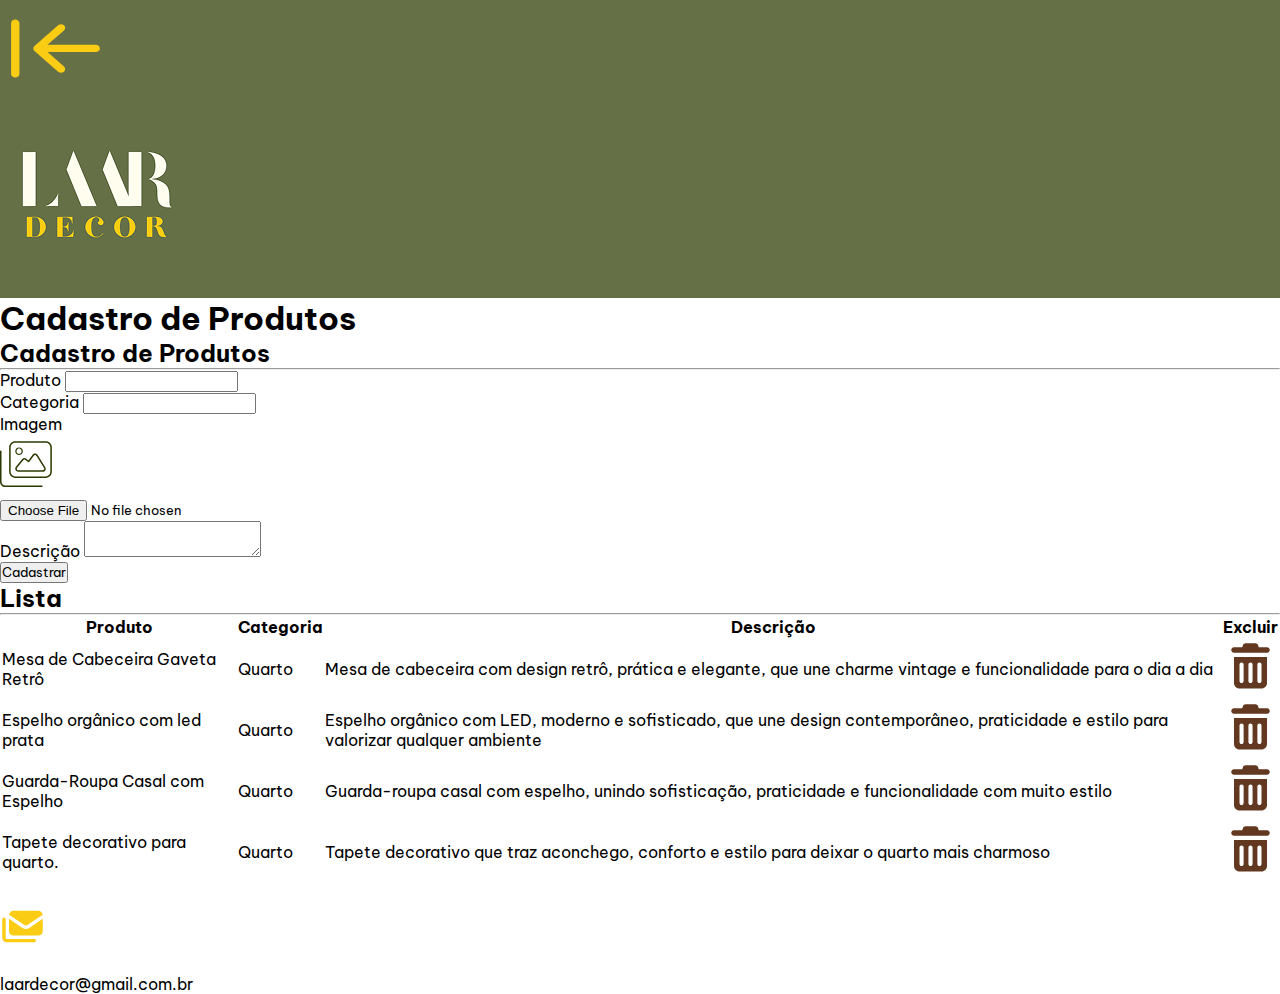
<file: index.html>
<!DOCTYPE html>
<html lang="pt-br">

<head>
    <meta charset="UTF-8">
    <meta name="viewport" content="width=device-width, initial-scale=1.0">
    <link rel="stylesheet" href="style.css">

    <link rel="icon" href="./assets/cadastro.svg" type="image/svg+xml">

    <link rel="preconnect" href="https://fonts.googleapis.com">
    <link rel="preconnect" href="https://fonts.gstatic.com" crossorigin>
    <link
        href="https://fonts.googleapis.com/css2?family=Abel&family=Be+Vietnam+Pro:ital,wght@0,100;0,200;0,300;0,400;0,500;0,600;0,700;0,800;0,900;1,100;1,200;1,300;1,400;1,500;1,600;1,700;1,800;1,900&family=Limelight&display=swap"
        rel="stylesheet">

    <title>LD-Cadastro</title>

</head>

<body>
    <header>
        <div class="container-cabecalho">
            <div class="conteudo">
                <svg class="icone-voltar" svg width="111" height="97" viewBox="0 0 111 97" fill="none"
                    xmlns="http://www.w3.org/2000/svg">
                    <path
                        d="M11.1 23.0375C11.1 21.0217 12.9558 19.4 15.2625 19.4C17.5692 19.4 19.425 21.0217 19.425 23.0375V73.9625C19.425 75.9783 17.5692 77.6 15.2625 77.6C12.9558 77.6 11.1 75.9783 11.1 73.9625V23.0375ZM34.514 51.0766C32.8837 49.6519 32.8837 47.3481 34.514 45.9386L58.1015 25.3109C59.7319 23.8863 62.3681 23.8863 63.9811 25.3109C65.594 26.7356 65.6114 29.0394 63.9811 30.4489L47.5045 44.8473H95.7375C98.0442 44.8473 99.9 46.4691 99.9 48.4848C99.9 50.5006 98.0442 52.1223 95.7375 52.1223H47.5045L63.9811 66.5208C65.6114 67.9455 65.6114 70.2492 63.9811 71.6588C62.3508 73.0683 59.7145 73.0834 58.1015 71.6588L34.514 51.0766Z"
                        fill="#FACC14" />
                </svg>
                <div>
                    <img class="logo" src="./assets/img/laar logo.png" alt="">
                </div>
            </div>


        </div>
    </header>

    <main>
        <h1 class="acessivel">Cadastro de Produtos</h1>
        <section class="container-cadastro">
            <h2>Cadastro de Produtos</h2>
            <hr>

            <div class="box-cadastro">
                <div class="cadastro-coluna1">
                    <div class="Produto">
                        <label for="produto">Produto</label>
                        <input type="text" name="" id="Produto">
                    </div>

                    <div class="categoria-img">
                        <div class="categoria">
                            <label for="cat">Categoria</label>
                            <input type="text" name="" id="cat">
                        </div>
                        <div class="img">
                            <label for="img">
                                <span>Imagem</span>
                                <div>
                                    <svg width="61" height="61" viewBox="0 0 61 61" fill="none"
                                        xmlns="http://www.w3.org/2000/svg">
                                        <path
                                            d="M15.25 8.84495C12.7242 8.84495 10.675 10.8942 10.675 13.4199V37.8199C10.675 40.3457 12.7242 42.3949 15.25 42.3949H45.75C48.2758 42.3949 50.325 40.3457 50.325 37.8199V13.4199C50.325 10.8942 48.2758 8.84495 45.75 8.84495H15.25ZM9.15 13.4199C9.15 10.0554 11.8855 7.31995 15.25 7.31995H45.75C49.1145 7.31995 51.85 10.0554 51.85 13.4199V37.8199C51.85 41.1845 49.1145 43.9199 45.75 43.9199H15.25C11.8855 43.9199 9.15 41.1845 9.15 37.8199V13.4199ZM1.525 17.2324V47.7324C1.525 49.8389 3.23109 51.5449 5.3375 51.5449H41.9375C42.3569 51.5449 42.7 51.8881 42.7 52.3074C42.7 52.7268 42.3569 53.0699 41.9375 53.0699H5.3375C2.39234 53.0699 0 50.6776 0 47.7324V17.2324C0 16.8131 0.343125 16.4699 0.7625 16.4699C1.18187 16.4699 1.525 16.8131 1.525 17.2324ZM35.1417 21.0449C34.6366 21.0259 34.16 21.2546 33.855 21.6549L29.1656 27.9074C29.0417 28.0695 28.8606 28.1743 28.6605 28.2029C28.4603 28.2315 28.2506 28.1743 28.0886 28.0504L25.3341 25.9249C24.6764 25.4198 23.7328 25.5342 23.2181 26.1823L17.1181 33.8073C16.7559 34.2648 16.6797 34.8939 16.937 35.4181C17.1944 35.9423 17.7281 36.2854 18.3095 36.2854H42.7095C43.2623 36.2854 43.777 35.9804 44.0439 35.5039C44.3108 35.0273 44.3013 34.4268 44.0058 33.9598L36.3808 21.7598C36.1139 21.3309 35.6564 21.064 35.1512 21.0449H35.1417ZM32.635 20.7399C33.2355 19.9393 34.1981 19.4818 35.2084 19.5199C36.2188 19.5581 37.1338 20.1014 37.6675 20.9496L45.2925 33.1496C45.8834 34.0932 45.912 35.2751 45.3783 36.2473C44.8445 37.2195 43.8056 37.8199 42.7 37.8199H18.3C17.1277 37.8199 16.0602 37.1528 15.555 36.0948C15.0498 35.0368 15.1928 33.7882 15.9267 32.8637L22.0267 25.2387C23.0656 23.9424 24.9528 23.7137 26.2681 24.724L28.4031 26.3824L32.635 20.7399ZM21.6073 17.2324C21.6645 16.2889 21.1975 15.3929 20.3873 14.8973C19.5772 14.4112 18.5573 14.4112 17.7472 14.8973C16.937 15.3929 16.47 16.2889 16.5272 17.2324C16.47 18.176 16.937 19.072 17.7472 19.5676C18.5573 20.0537 19.5772 20.0537 20.3873 19.5676C21.1975 19.072 21.6645 18.176 21.6073 17.2324ZM15.25 17.2324C15.25 15.126 16.9561 13.4199 19.0625 13.4199C21.1689 13.4199 22.875 15.126 22.875 17.2324C22.875 19.3389 21.1689 21.0449 19.0625 21.0449C16.9561 21.0449 15.25 19.3389 15.25 17.2324Z"
                                            fill="#2A3A01" />
                                    </svg>

                                </div>
                            </label>
                            <input type="file" name="" id="img">
                        </div>
                    </div>

                </div>
                <div class="cadastro-coluna2">
                    <label for="desc">Descrição</label>
                    <textarea name="" id="desc"></textarea>
                </div>
            </div>

            <input type="button" value="Cadastrar">

            <section class="container-lista">

                <h2>Lista</h2>
                <hr>

                <table>
                    <thead>
                        <tr>
                            <th>Produto</th>
                            <th>Categoria</th>
                            <th>Descrição</th>
                            <th>Excluir</th>
                        </tr>
                    </thead>
                    <tbody>
                        <tr>
                            <td data-cell="Produto: ">Mesa de Cabeceira Gaveta Retrô </td>
                            <td data-cell="Categoria: ">Quarto</td>
                            <td data-cell="Descrição: ">Mesa de cabeceira com design retrô, prática e elegante, que une
                                charme
                                vintage e funcionalidade para o dia a dia
                            </td>

                            <td>
                                <svg viewBox="0 0 127 127" fill="none" xmlns="http://www.w3.org/2000/svg">
                                    <path
                                        d="M46.1762 13.8707C47.0493 11.2712 49.4703 9.5249 52.2087 9.5249H74.8107C77.5492 9.5249 79.9701 11.2712 80.8432 13.8707L82.5498 19.0499H101.6C105.112 19.0499 107.95 21.8876 107.95 25.3999C107.95 28.9122 105.112 31.7499 101.6 31.7499H25.3998C21.8875 31.7499 19.0498 28.9122 19.0498 25.3999C19.0498 21.8876 21.8875 19.0499 25.3998 19.0499H44.4498L46.1762 13.8707ZM25.3998 41.2749H101.6V101.6C101.6 108.605 95.9046 114.3 88.8998 114.3H38.0998C31.095 114.3 25.3998 108.605 25.3998 101.6V41.2749ZM42.8623 53.9749C40.2231 53.9749 38.0998 56.0982 38.0998 58.7374V96.8374C38.0998 99.4766 40.2231 101.6 42.8623 101.6C45.5015 101.6 47.6248 99.4766 47.6248 96.8374V58.7374C47.6248 56.0982 45.5015 53.9749 42.8623 53.9749ZM63.4998 53.9749C60.8606 53.9749 58.7373 56.0982 58.7373 58.7374V96.8374C58.7373 99.4766 60.8606 101.6 63.4998 101.6C66.139 101.6 68.2623 99.4766 68.2623 96.8374V58.7374C68.2623 56.0982 66.139 53.9749 63.4998 53.9749ZM84.1373 53.9749C81.4981 53.9749 79.3748 56.0982 79.3748 58.7374V96.8374C79.3748 99.4766 81.4981 101.6 84.1373 101.6C86.7765 101.6 88.8998 99.4766 88.8998 96.8374V58.7374C88.8998 56.0982 86.7765 53.9749 84.1373 53.9749Z"
                                        fill="#623820" />
                                </svg>
                            </td>
                        </tr>
                    <tbody>
                        <tr>
                            <td data-cell="Produto: ">Espelho orgânico com led prata </td>
                            <td data-cell="Categoria: ">Quarto</td>
                            <td data-cell="Descrição: ">Espelho orgânico com LED, moderno e sofisticado, que une design
                                contemporâneo, praticidade e estilo para valorizar qualquer ambiente</td>
                            <td>
                                <svg viewBox="0 0 127 127" fill="none" xmlns="http://www.w3.org/2000/svg">
                                    <path
                                        d="M46.1762 13.8707C47.0493 11.2712 49.4703 9.5249 52.2087 9.5249H74.8107C77.5492 9.5249 79.9701 11.2712 80.8432 13.8707L82.5498 19.0499H101.6C105.112 19.0499 107.95 21.8876 107.95 25.3999C107.95 28.9122 105.112 31.7499 101.6 31.7499H25.3998C21.8875 31.7499 19.0498 28.9122 19.0498 25.3999C19.0498 21.8876 21.8875 19.0499 25.3998 19.0499H44.4498L46.1762 13.8707ZM25.3998 41.2749H101.6V101.6C101.6 108.605 95.9046 114.3 88.8998 114.3H38.0998C31.095 114.3 25.3998 108.605 25.3998 101.6V41.2749ZM42.8623 53.9749C40.2231 53.9749 38.0998 56.0982 38.0998 58.7374V96.8374C38.0998 99.4766 40.2231 101.6 42.8623 101.6C45.5015 101.6 47.6248 99.4766 47.6248 96.8374V58.7374C47.6248 56.0982 45.5015 53.9749 42.8623 53.9749ZM63.4998 53.9749C60.8606 53.9749 58.7373 56.0982 58.7373 58.7374V96.8374C58.7373 99.4766 60.8606 101.6 63.4998 101.6C66.139 101.6 68.2623 99.4766 68.2623 96.8374V58.7374C68.2623 56.0982 66.139 53.9749 63.4998 53.9749ZM84.1373 53.9749C81.4981 53.9749 79.3748 56.0982 79.3748 58.7374V96.8374C79.3748 99.4766 81.4981 101.6 84.1373 101.6C86.7765 101.6 88.8998 99.4766 88.8998 96.8374V58.7374C88.8998 56.0982 86.7765 53.9749 84.1373 53.9749Z"
                                        fill="#623820" />
                                </svg>
                            </td>
                        </tr>
                    <tbody>
                        <tr>
                            <td data-cell="Produto: "> Guarda-Roupa Casal com Espelho </td>
                            <td data-cell="Categoria: ">Quarto</td>
                            <td data-cell="Descrição: ">Guarda-roupa casal com espelho, unindo sofisticação, praticidade
                                e
                                funcionalidade com muito estilo</td>

                            <td>
                                <svg viewBox="0 0 127 127" fill="none" xmlns="http://www.w3.org/2000/svg">
                                    <path
                                        d="M46.1762 13.8707C47.0493 11.2712 49.4703 9.5249 52.2087 9.5249H74.8107C77.5492 9.5249 79.9701 11.2712 80.8432 13.8707L82.5498 19.0499H101.6C105.112 19.0499 107.95 21.8876 107.95 25.3999C107.95 28.9122 105.112 31.7499 101.6 31.7499H25.3998C21.8875 31.7499 19.0498 28.9122 19.0498 25.3999C19.0498 21.8876 21.8875 19.0499 25.3998 19.0499H44.4498L46.1762 13.8707ZM25.3998 41.2749H101.6V101.6C101.6 108.605 95.9046 114.3 88.8998 114.3H38.0998C31.095 114.3 25.3998 108.605 25.3998 101.6V41.2749ZM42.8623 53.9749C40.2231 53.9749 38.0998 56.0982 38.0998 58.7374V96.8374C38.0998 99.4766 40.2231 101.6 42.8623 101.6C45.5015 101.6 47.6248 99.4766 47.6248 96.8374V58.7374C47.6248 56.0982 45.5015 53.9749 42.8623 53.9749ZM63.4998 53.9749C60.8606 53.9749 58.7373 56.0982 58.7373 58.7374V96.8374C58.7373 99.4766 60.8606 101.6 63.4998 101.6C66.139 101.6 68.2623 99.4766 68.2623 96.8374V58.7374C68.2623 56.0982 66.139 53.9749 63.4998 53.9749ZM84.1373 53.9749C81.4981 53.9749 79.3748 56.0982 79.3748 58.7374V96.8374C79.3748 99.4766 81.4981 101.6 84.1373 101.6C86.7765 101.6 88.8998 99.4766 88.8998 96.8374V58.7374C88.8998 56.0982 86.7765 53.9749 84.1373 53.9749Z"
                                        fill="#623820" />
                                </svg>
                            </td>
                        </tr>
                    <tbody>
                        <tr>
                            <td data-cell="Produto: "> Tapete decorativo para quarto. </td>
                            <td data-cell="Categoria: ">Quarto</td>
                            <td data-cell="Descrição: ">Tapete decorativo que traz aconchego, conforto e estilo para
                                deixar
                                o quarto mais charmoso</td>

                            <td>
                                <svg viewBox="0 0 127 127" fill="none" xmlns="http://www.w3.org/2000/svg">
                                    <path
                                        d="M46.1762 13.8707C47.0493 11.2712 49.4703 9.5249 52.2087 9.5249H74.8107C77.5492 9.5249 79.9701 11.2712 80.8432 13.8707L82.5498 19.0499H101.6C105.112 19.0499 107.95 21.8876 107.95 25.3999C107.95 28.9122 105.112 31.7499 101.6 31.7499H25.3998C21.8875 31.7499 19.0498 28.9122 19.0498 25.3999C19.0498 21.8876 21.8875 19.0499 25.3998 19.0499H44.4498L46.1762 13.8707ZM25.3998 41.2749H101.6V101.6C101.6 108.605 95.9046 114.3 88.8998 114.3H38.0998C31.095 114.3 25.3998 108.605 25.3998 101.6V41.2749ZM42.8623 53.9749C40.2231 53.9749 38.0998 56.0982 38.0998 58.7374V96.8374C38.0998 99.4766 40.2231 101.6 42.8623 101.6C45.5015 101.6 47.6248 99.4766 47.6248 96.8374V58.7374C47.6248 56.0982 45.5015 53.9749 42.8623 53.9749ZM63.4998 53.9749C60.8606 53.9749 58.7373 56.0982 58.7373 58.7374V96.8374C58.7373 99.4766 60.8606 101.6 63.4998 101.6C66.139 101.6 68.2623 99.4766 68.2623 96.8374V58.7374C68.2623 56.0982 66.139 53.9749 63.4998 53.9749ZM84.1373 53.9749C81.4981 53.9749 79.3748 56.0982 79.3748 58.7374V96.8374C79.3748 99.4766 81.4981 101.6 84.1373 101.6C86.7765 101.6 88.8998 99.4766 88.8998 96.8374V58.7374C88.8998 56.0982 86.7765 53.9749 84.1373 53.9749Z"
                                        fill="#623820" />
                                </svg>
                            </td>
                        </tr>
                    </tbody>
                </table>
            </section>
    </main>

    <footer>
        <svg width="45" height="87" viewBox="0 0 87 87" fill="none" xmlns="http://www.w3.org/2000/svg">
            <path
                d="M46.98 40.7677C48.8151 42.0183 51.2348 42.0183 53.07 40.7677L82.5956 20.7849C82.1198 16.4349 78.4359 13.05 73.95 13.05H26.1C21.614 13.05 17.9301 16.4349 17.4543 20.7849L46.98 40.7677ZM56.7267 46.178C52.6758 48.924 47.3742 48.924 43.3233 46.178L17.4 28.6285V52.2C17.4 56.9986 21.3014 60.9 26.1 60.9H73.95C78.7486 60.9 82.65 56.9986 82.65 52.2V28.6285L56.7267 46.1644V46.178ZM10.875 29.3625C10.875 27.5546 9.42044 26.1 7.61248 26.1C5.80451 26.1 4.34998 27.5546 4.34998 29.3625V65.25C4.34998 70.0486 8.25138 73.95 13.05 73.95H66.3375C68.1454 73.95 69.6 72.4955 69.6 70.6875C69.6 68.8796 68.1454 67.425 66.3375 67.425H13.05C11.8537 67.425 10.875 66.4463 10.875 65.25V29.3625Z"
                fill="#FACC14" />
        </svg>

        <p>laardecor@gmail.com.br</p>

    </footer>

</body>
</file>
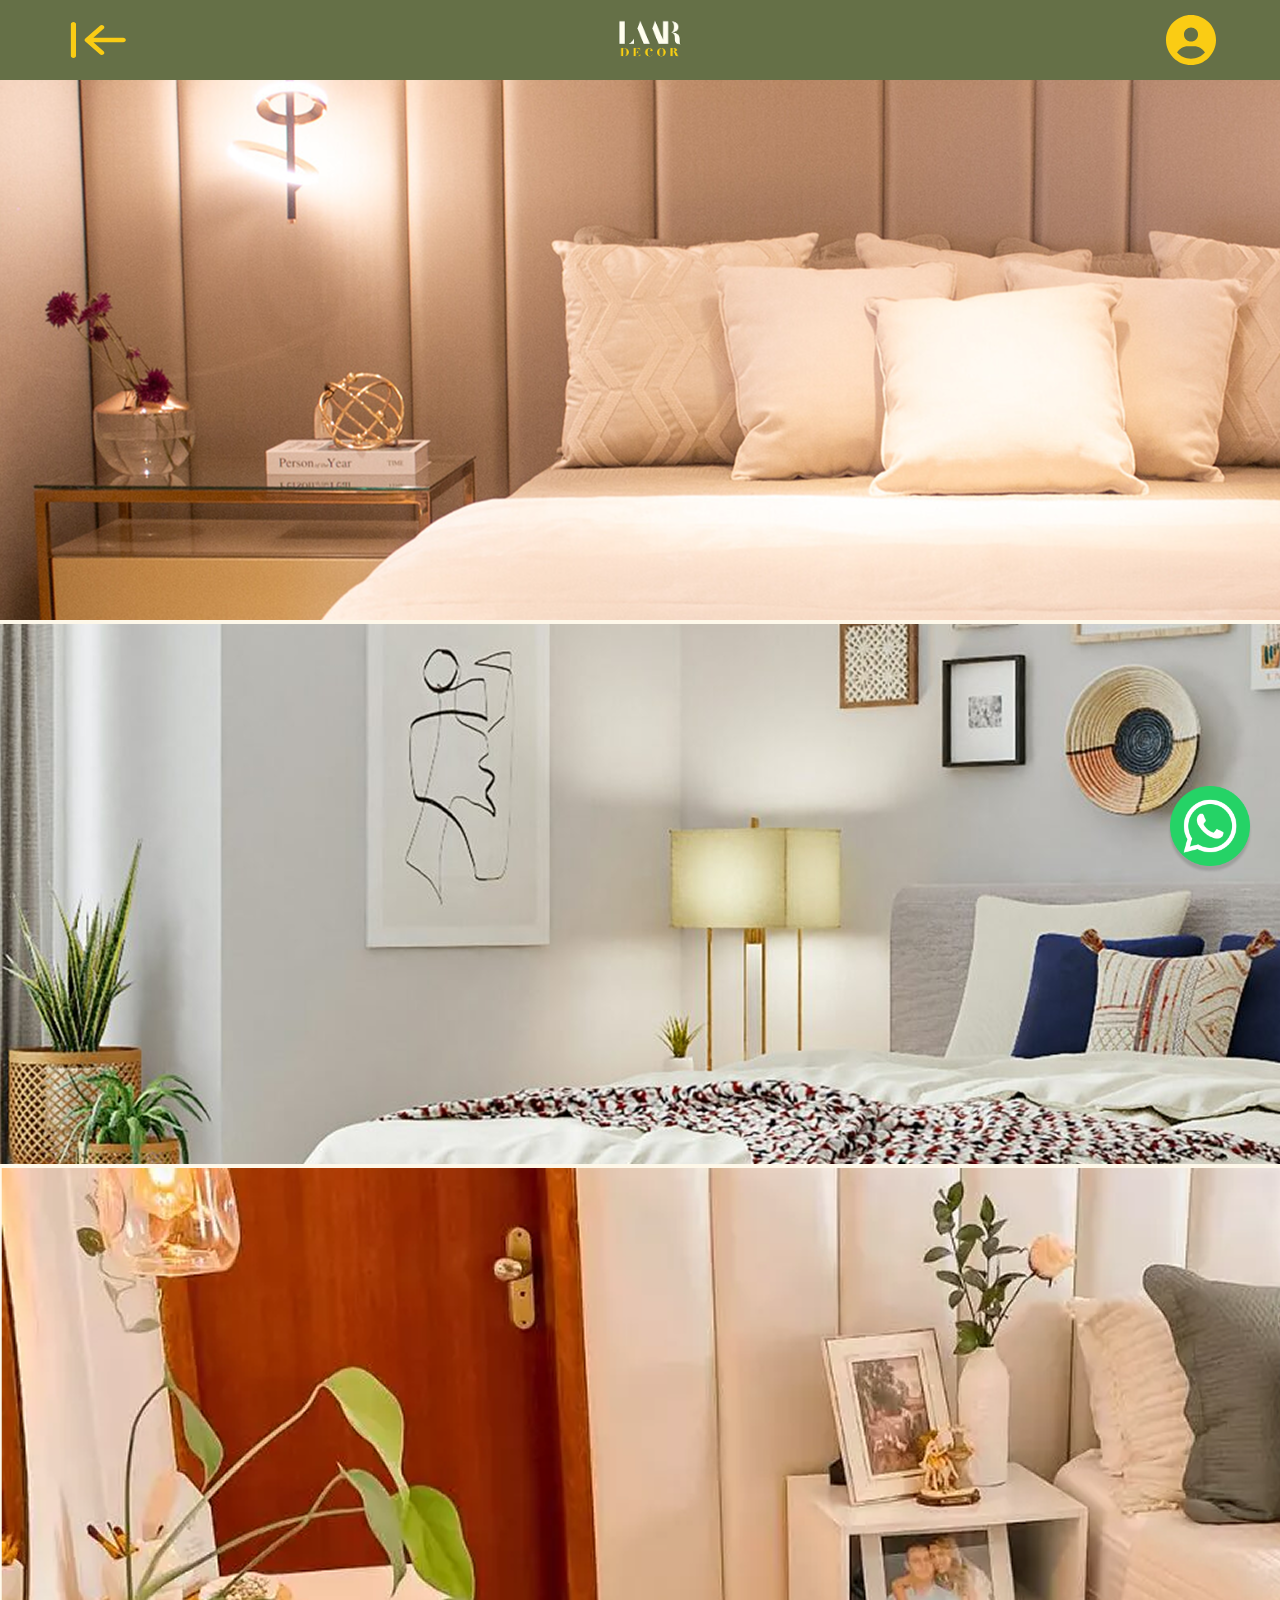
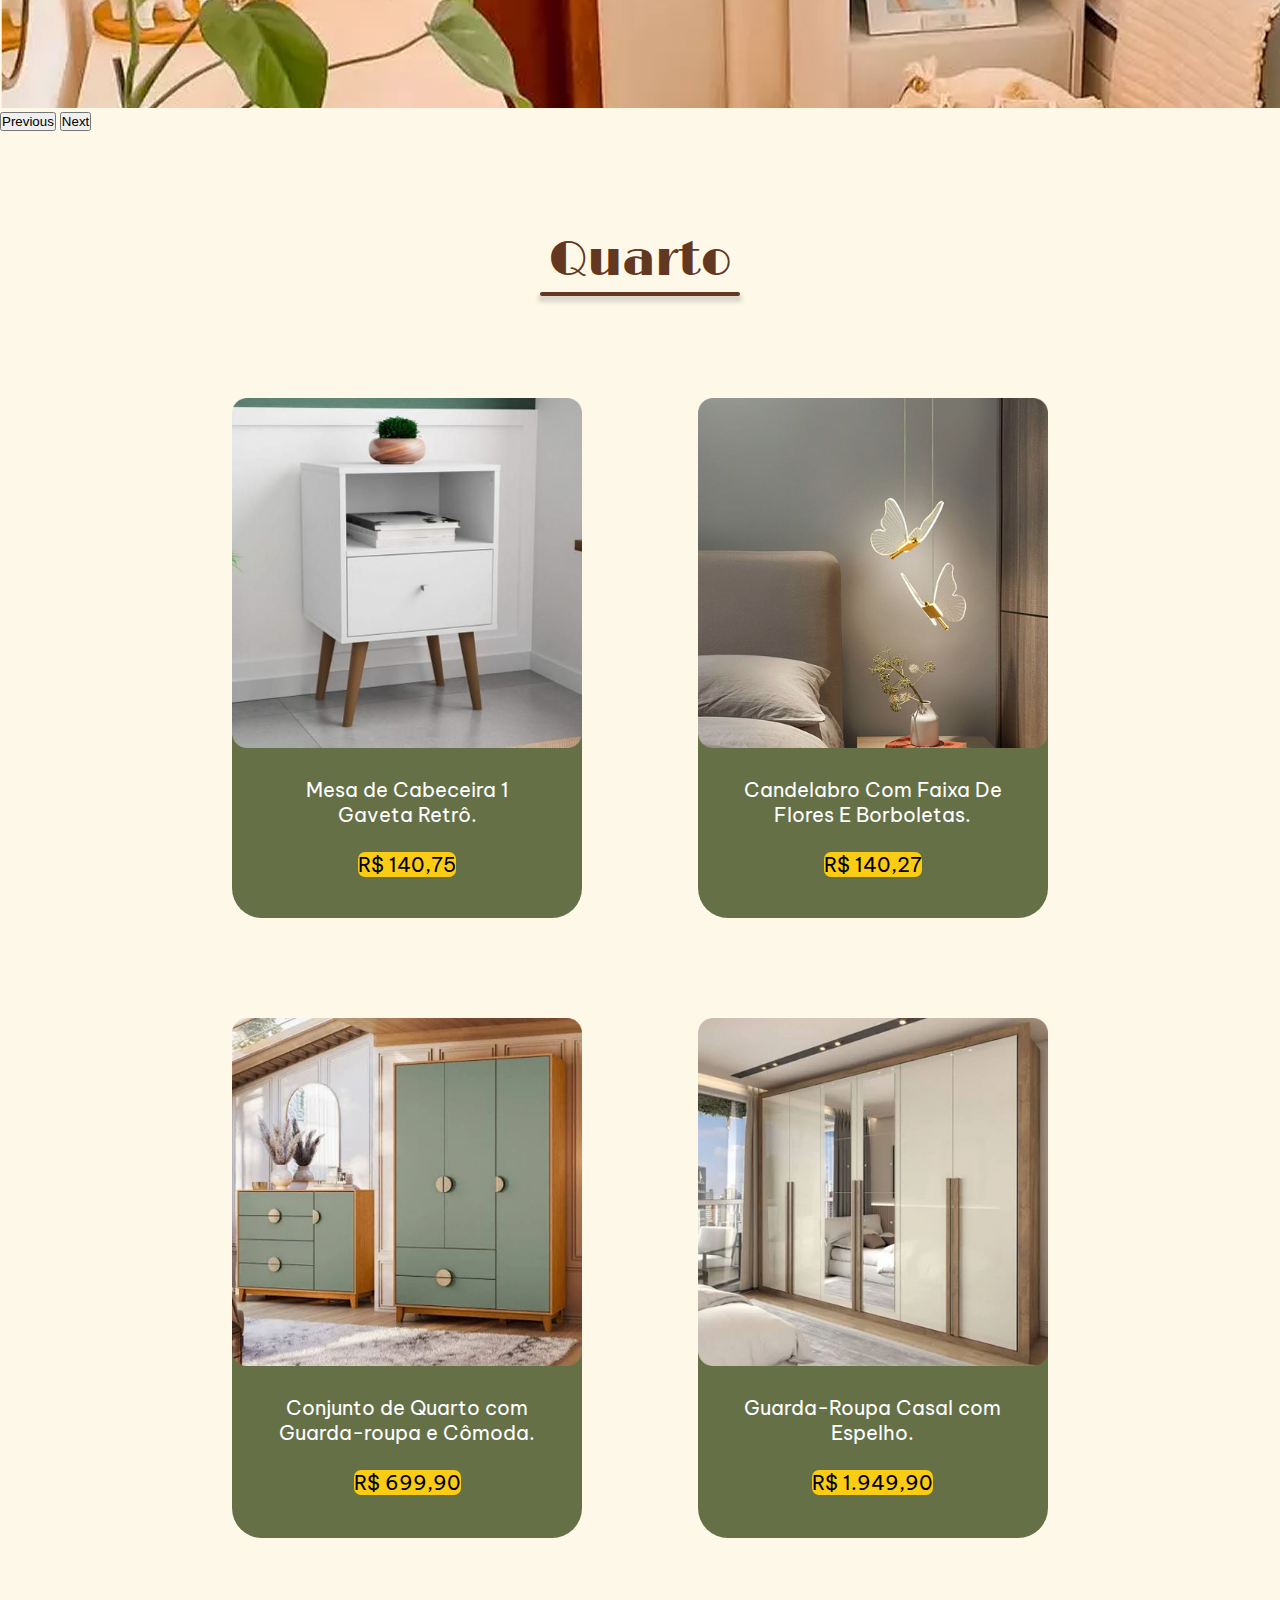
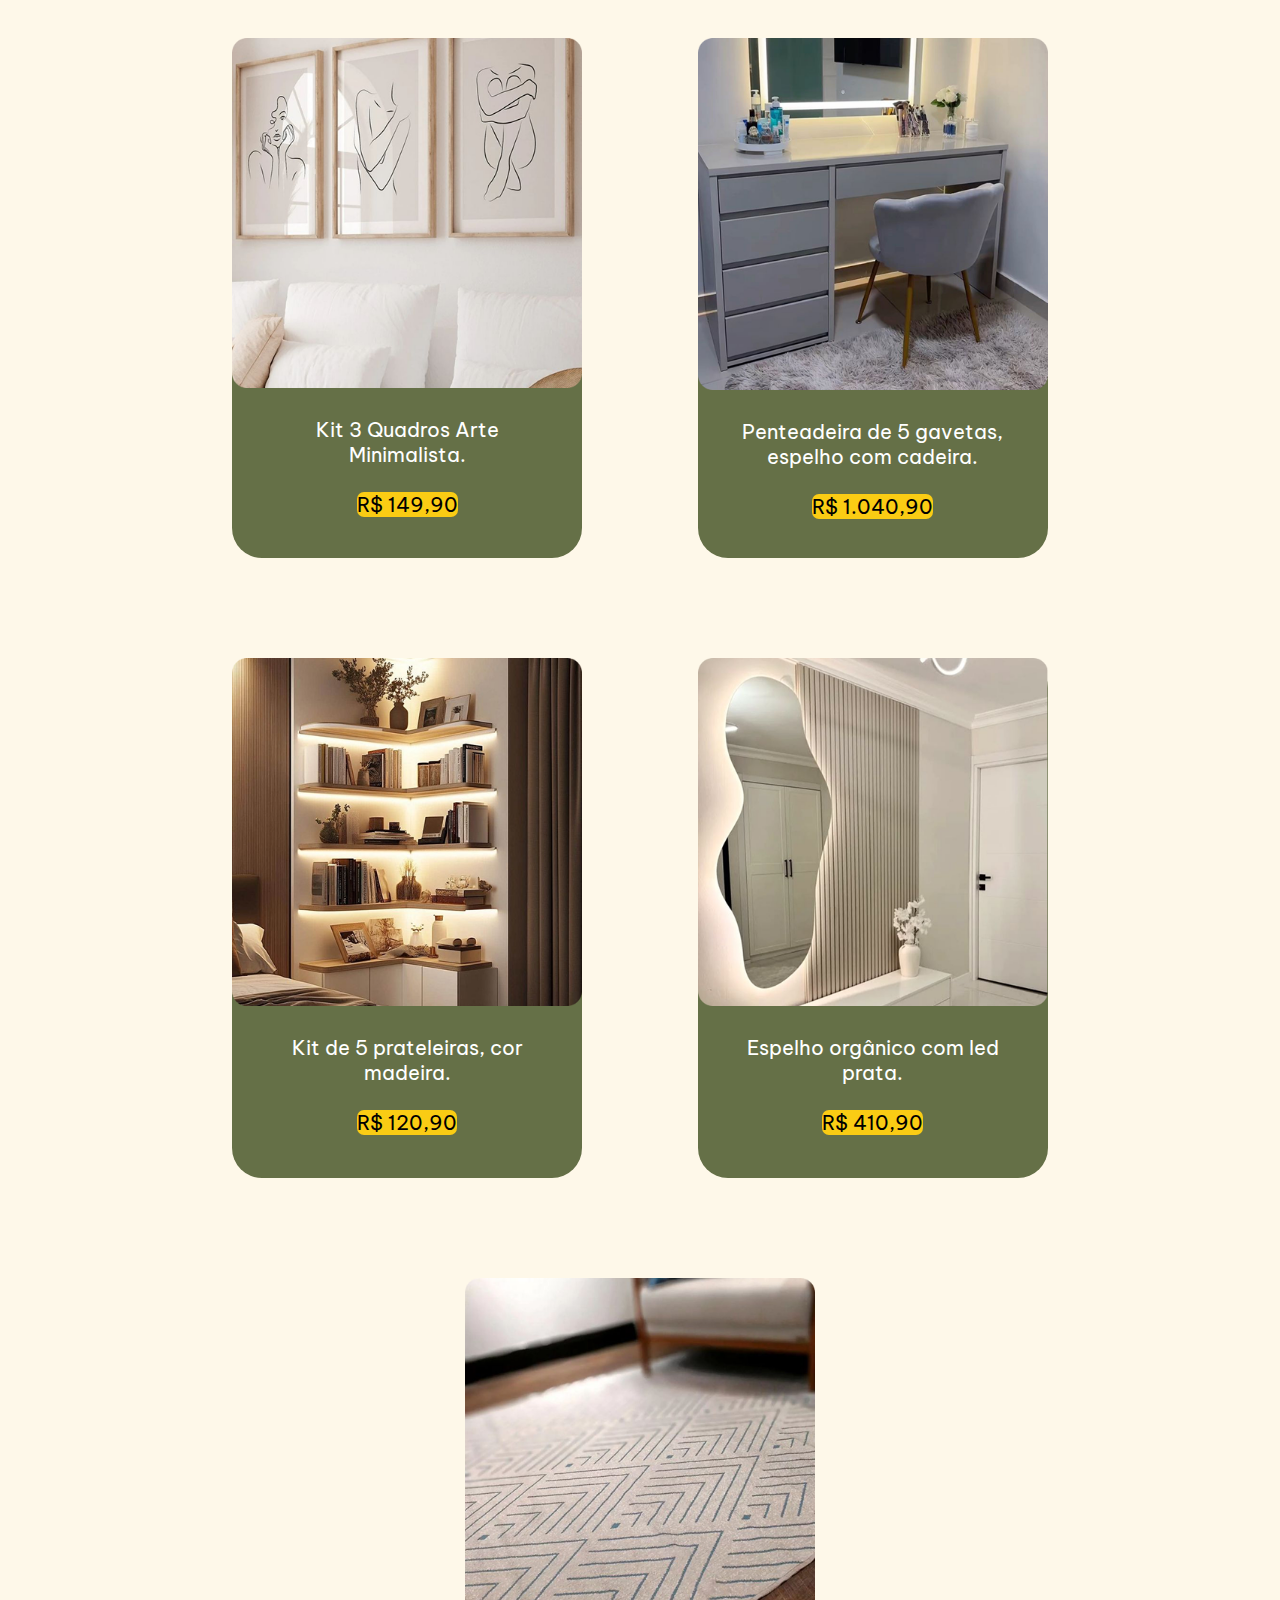
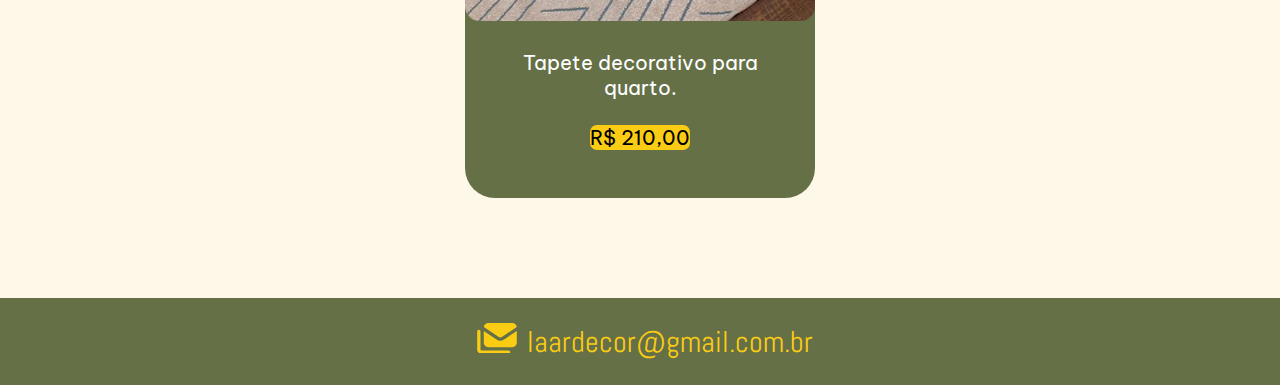
<file: Catalogos/index.html>
<!DOCTYPE html>
<html lang="pt-br">

<head>
    <meta charset="UTF-8">
    <meta name="viewport" content="width=device-width, initial-scale=1.0">
    <link rel="preconnect" href="https://fonts.googleapis.com">

    <link rel="icon" href="../assets/cama icon.svg" type="image/svg+xml">

    <link rel="preconnect" href="https://fonts.gstatic.com" crossorigin>
    <link
        href="https://fonts.googleapis.com/css2?family=Abel&family=Be+Vietnam+Pro:ital,wght@0,100;0,200;0,300;0,400;0,500;0,600;0,700;0,800;0,900;1,100;1,200;1,300;1,400;1,500;1,600;1,700;1,800;1,900&family=Limelight&display=swap"
        rel="stylesheet">

    <title>Catalogo</title>

    <link href="https://cdn.jsdelivr.net/npm/bootstrap@5.3.8/dist/css/bootstrap.min.css" rel="stylesheet"
        integrity="sha384-sRIl4kxILFvY47J16cr9ZwB07vP4J8+LH7qKQnuqkuIAvNWLzeN8tE5YBujZqJLB" crossorigin="anonymous">

    <script defer src="https://cdn.jsdelivr.net/npm/bootstrap@5.3.8/dist/js/bootstrap.bundle.min.js"
        integrity="sha384-FKyoEForCGlyvwx9Hj09JcYn3nv7wiPVlz7YYwJrWVcXK/BmnVDxM+D2scQbITxI"
        crossorigin="anonymous"></script>

    <link rel="stylesheet" href="style.css">
</head>

<body>
    <header>
        <div class="container container-header">
            <svg class="icone-voltar" viewBox="0 0 111 97" fill="none" xmlns="http://www.w3.org/2000/svg">
                <path
                    d="M11.1 23.0375C11.1 21.0217 12.9558 19.4 15.2625 19.4C17.5692 19.4 19.425 21.0217 19.425 23.0375V73.9625C19.425 75.9783 17.5692 77.6 15.2625 77.6C12.9558 77.6 11.1 75.9783 11.1 73.9625V23.0375ZM34.514 51.0766C32.8837 49.6519 32.8837 47.3481 34.514 45.9386L58.1015 25.3109C59.7319 23.8863 62.3681 23.8863 63.9811 25.3109C65.594 26.7356 65.6114 29.0394 63.9811 30.4489L47.5045 44.8473H95.7375C98.0442 44.8473 99.9 46.4691 99.9 48.4848C99.9 50.5006 98.0442 52.1223 95.7375 52.1223H47.5045L63.9811 66.5208C65.6114 67.9455 65.6114 70.2492 63.9811 71.6588C62.3508 73.0683 59.7145 73.0834 58.1015 71.6588L34.514 51.0766Z"
                    fill="#FACC14" />
            </svg>

            <img class="icone-logo" src="../assets/img/laar logo.png" alt="">



            <svg class="icone-login" viewBox="0 0 61 61" fill="none" xmlns="http://www.w3.org/2000/svg">
                <g clip-path="url(#clip0_146_104)">
                    <path
                        d="M47.5371 45.7738C44.9041 41.1988 39.9598 38.125 34.3125 38.125H26.6875C21.0402 38.125 16.0959 41.1988 13.4629 45.7738C17.6566 50.4441 23.7328 53.375 30.5 53.375C37.2672 53.375 43.3434 50.4322 47.5371 45.7738ZM0 30.5C0 22.4109 3.21338 14.6531 8.93324 8.93324C14.6531 3.21338 22.4109 0 30.5 0C38.5891 0 46.3469 3.21338 52.0668 8.93324C57.7866 14.6531 61 22.4109 61 30.5C61 38.5891 57.7866 46.3469 52.0668 52.0668C46.3469 57.7866 38.5891 61 30.5 61C22.4109 61 14.6531 57.7866 8.93324 52.0668C3.21338 46.3469 0 38.5891 0 30.5ZM30.5 32.4062C32.7751 32.4062 34.9569 31.5025 36.5657 29.8938C38.1744 28.2851 39.0781 26.1032 39.0781 23.8281C39.0781 21.5531 38.1744 19.3712 36.5657 17.7625C34.9569 16.1538 32.7751 15.25 30.5 15.25C28.2249 15.25 26.0431 16.1538 24.4344 17.7625C22.8256 19.3712 21.9219 21.5531 21.9219 23.8281C21.9219 26.1032 22.8256 28.2851 24.4344 29.8938C26.0431 31.5025 28.2249 32.4062 30.5 32.4062Z"
                        fill="#FACC14" />
                </g>
                <defs>
                    <clipPath id="clip0_146_104">
                        <rect width="61" height="61" fill="white" />
                    </clipPath>
                </defs>
            </svg>



        </div>
    </header>
    <main>
        <!-- <section class="banner"></section>  -->
        <div id="carouselExampleAutoplaying" class="carousel slide" data-bs-ride="carousel">
            <div class="carousel-inner">
                <div class="carousel-item active">
                    <img src="../assets/img/Quarto2 1.png" class="d-block w-100" alt="...">
                </div>
                <div class="carousel-item">
                    <img src="../assets/img/Pagina-quarto/Banner 2.png" class="d-block w-100" alt="...">
                </div>
                <div class="carousel-item">
                    <img src="../assets/img/Pagina-quarto/banner 3 (1).png" class="d-block w-100" alt="...">
                </div>
            </div>
            <button class="carousel-control-prev" type="button" data-bs-target="#carouselExampleAutoplaying"
                data-bs-slide="prev">
                <span class="carousel-control-prev-icon" aria-hidden="true"></span>
                <span class="visually-hidden">Previous</span>
            </button>
            <button class="carousel-control-next" type="button" data-bs-target="#carouselExampleAutoplaying"
                data-bs-slide="next">
                <span class="carousel-control-next-icon" aria-hidden="true"></span>
                <span class="visually-hidden">Next</span>
            </button>
        </div>
        </div>
        <section class="container">
            <h1 class="acessivel">produtos do quarto</h1>
            <div class="titulo">
                <span>Quarto</span>
                <hr>
            </div>

            <div class="cards-produto">
                <div class="card-produto">
                    <img src="../assets/img/Pagina-quarto/Mesa de Cabeceira.png" alt="">
                    <p class="descrição">Mesa de Cabeceira 1 Gaveta Retrô.</p>
                    <span class="valor">R$ 140,75</span>
                </div>


                <div class="card-produto">
                    <img src="../assets/img/Pagina-quarto/Pingente De Candelabro.png" alt="">
                    <p>Candelabro Com Faixa De Flores E Borboletas.</p>
                    <span class="valor">R$ 140,27</span>
                </div>


                <div class="card-produto">
                    <img src="../assets/img/Pagina-quarto/Penteadeira ft.png" alt="">
                    <p>Conjunto de Quarto com Guarda-roupa e Cômoda.</p>
                    <span class="valor">R$ 699,90</span>
                </div>


                <div class="card-produto">
                    <img src="../assets/img/Pagina-quarto/Guarda Roupa.png" alt="">
                    <p>Guarda-Roupa Casal com Espelho.</p>
                    <span class="valor">R$ 1.949,90</span>
                </div>


                <div class="card-produto">
                    <img src="../assets/img/Pagina-quarto/Quadro ft.png" alt="">
                    <p>Kit 3 Quadros Arte Minimalista. </p>
                    <span class="valor">R$ 149,90</span>
                </div>


                <div class="card-produto">
                    <img src="../assets/img/Pagina-quarto/Penteadeira ft (2).png" alt="">
                    <p>Penteadeira de 5 gavetas, espelho com cadeira.</p>
                    <span class="valor">R$ 1.040,90</span>
                </div>


                <div class="card-produto">
                    <img src="../assets/img/Pagina-quarto/Prateleiras.png" alt="">
                    <p>Kit de 5 prateleiras, cor madeira.</p>
                    <span class="valor">R$ 120,90</span>
                </div>


                <div class="card-produto">
                    <img src="../assets/img/Pagina-quarto/Espelho Orgânico ft.png" alt="">
                    <p>Espelho orgânico com led prata.</p>
                    <span class="valor">R$ 410,90</span>
                </div>


                 <div class="card-produto">
                    <img src="../assets/img/Pagina-quarto/Tapete Ft.png " alt="">
                    <p>Tapete decorativo para quarto.</p>
                    <span class="valor">R$ 210,00</span>
                </div>


            </div>
        </section>

        <a class="whatsapp" href="https://wa.me/5511999998888?text=Olá%20quero%20saber%20mais!" target="_blank">
            <img src="../assets/social.png" alt="">

        </a>

    </main>
    <footer>
        <div class="conteudo-footer">
            <svg class="icone-email" viewBox="0 0 79 61" fill="none" xmlns="http://www.w3.org/2000/svg">
                <path
                    d="M42.98 27.7677C44.8151 29.0183 47.2348 29.0183 49.07 27.7677L78.5956 7.78489C78.1198 3.43489 74.4359 0.0500488 69.95 0.0500488H22.1C17.614 0.0500488 13.9301 3.43489 13.4543 7.78489L42.98 27.7677ZM52.7267 33.178C48.6758 35.924 43.3742 35.924 39.3233 33.178L13.4 15.6285V39.2C13.4 43.9986 17.3014 47.9 22.1 47.9H69.95C74.7486 47.9 78.65 43.9986 78.65 39.2V15.6285L52.7267 33.1644V33.178ZM6.87498 16.3625C6.87498 14.5546 5.42044 13.1 3.61248 13.1C1.80451 13.1 0.349976 14.5546 0.349976 16.3625V52.25C0.349976 57.0486 4.25138 60.95 9.04998 60.95H62.3375C64.1454 60.95 65.6 59.4955 65.6 57.6875C65.6 55.8796 64.1454 54.425 62.3375 54.425H9.04998C7.85373 54.425 6.87498 53.4463 6.87498 52.25V16.3625Z"
                    fill="#FACC14" />
            </svg>
        </div>

        <p>laardecor@gmail.com.br</p>
    </footer>

</body>

</html>
</file>
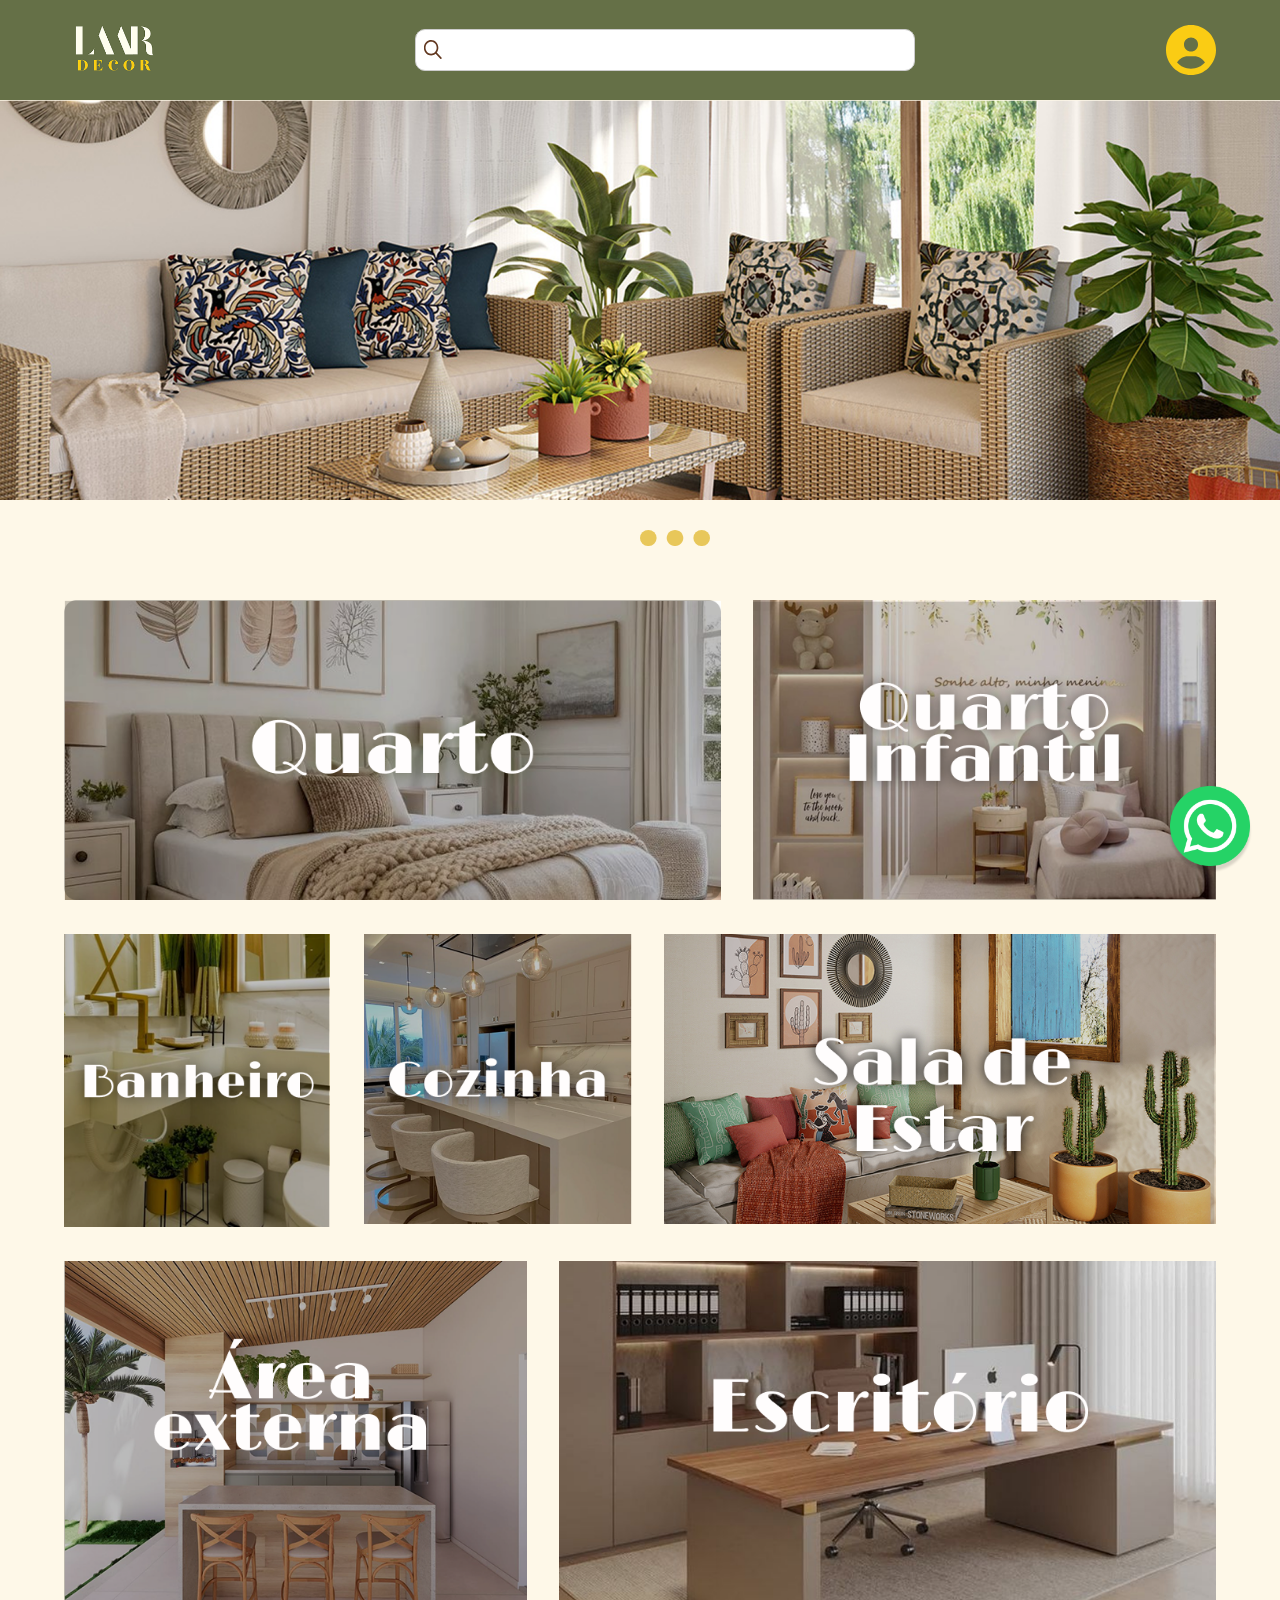
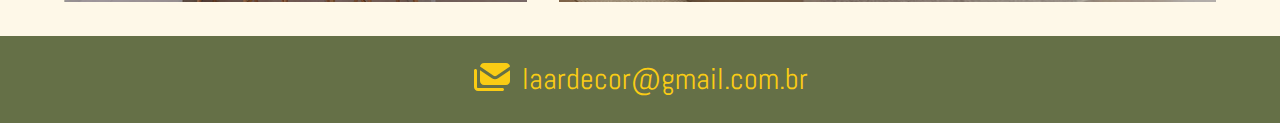
<file: home laardecor/index.html>
<!DOCTYPE html>
<html lang="pt-br">

<head>
    <meta charset="UTF-8">
    <meta name="viewport" content="width=device-width, initial-scale=1.0">
    <title>laar-home</title>

        <link rel="icon" href="../assets/house.svg" type="image/svg+xml">

    <link rel="stylesheet" href="style.css">

    <link rel="preconnect" href="https://fonts.googleapis.com">
    <link rel="preconnect" href="https://fonts.gstatic.com" crossorigin>
    <link
        href="https://fonts.googleapis.com/css2?family=Abel&family=Be+Vietnam+Pro:ital,wght@0,100;0,200;0,300;0,400;0,500;0,600;0,700;0,800;0,900;1,100;1,200;1,300;1,400;1,500;1,600;1,700;1,800;1,900&family=Limelight&display=swap"
        rel="stylesheet">
</head>

<body>
    <header>
        <div class="container_cabecalho">
            <img class="logo" src="../assets/img/laar logo.png" alt="logo laar decor">





            <div class="box_busca">
                <svg class="lupa" viewBox="0 0 52 55" fill="none" xmlns="http://www.w3.org/2000/svg">
                    <g clip-path="url(#clip0_50_15)">
                        <path
                            d="M29.0637 22.3368C29.0637 14.8302 23.3463 8.75024 16.2874 8.75024C9.2285 8.75024 3.51111 14.8302 3.51111 22.3368C3.51111 29.8434 9.2285 35.9233 16.2874 35.9233C23.3463 35.9233 29.0637 29.8434 29.0637 22.3368ZM26.5963 36.1866C23.7695 38.5727 20.1842 39.9993 16.2874 39.9993C7.11243 39.9993 -0.321777 32.0936 -0.321777 22.3368C-0.321777 12.5799 7.11243 4.67427 16.2874 4.67427C25.4624 4.67427 32.8966 12.5799 32.8966 22.3368C32.8966 26.4807 31.5551 30.2934 29.3112 33.2994L40.0034 44.6697C40.754 45.4679 40.754 46.7586 40.0034 47.5483C39.2528 48.3381 38.039 48.3465 37.2964 47.5483L26.5963 36.1866Z"
                            fill="#623820" />
                    </g>
                    <defs>
                        <clipPath id="clip0_50_15">
                            <rect width="51.1052" height="54.3462" fill="white" />
                        </clipPath>
                    </defs>
                </svg>
                <input class="busca" type="text">
            </div>

            <svg class="login" viewBox="0 0 61 61" fill="none" xmlns="http://www.w3.org/2000/svg">
                <g clip-path="url(#clip0_146_104)">
                    <path
                        d="M47.5371 45.7738C44.9041 41.1988 39.9598 38.125 34.3125 38.125H26.6875C21.0402 38.125 16.0959 41.1988 13.4629 45.7738C17.6566 50.4441 23.7328 53.375 30.5 53.375C37.2672 53.375 43.3434 50.4322 47.5371 45.7738ZM0 30.5C0 22.4109 3.21338 14.6531 8.93324 8.93324C14.6531 3.21338 22.4109 0 30.5 0C38.5891 0 46.3469 3.21338 52.0668 8.93324C57.7866 14.6531 61 22.4109 61 30.5C61 38.5891 57.7866 46.3469 52.0668 52.0668C46.3469 57.7866 38.5891 61 30.5 61C22.4109 61 14.6531 57.7866 8.93324 52.0668C3.21338 46.3469 0 38.5891 0 30.5ZM30.5 32.4062C32.7751 32.4062 34.9569 31.5025 36.5657 29.8938C38.1744 28.2851 39.0781 26.1032 39.0781 23.8281C39.0781 21.5531 38.1744 19.3712 36.5657 17.7625C34.9569 16.1538 32.7751 15.25 30.5 15.25C28.2249 15.25 26.0431 16.1538 24.4344 17.7625C22.8256 19.3712 21.9219 21.5531 21.9219 23.8281C21.9219 26.1032 22.8256 28.2851 24.4344 29.8938C26.0431 31.5025 28.2249 32.4062 30.5 32.4062Z"
                        fill="#FACC14" />
                </g>
                <defs>
                    <clipPath id="clip0_146_104">
                        <rect width="61" height="61" fill="white" />
                    </clipPath>
                </defs>
            </svg>


        </div>
    </header>

    <main>
        <section class="banner"></section>
        
        
        <section class="container"> 
            <svg class="rolagem" viewBox="0 0 118 27" fill="none" xmlns="http://www.w3.org/2000/svg">
                <ellipse cx="14" cy="13.5" rx="14" ry="13.5" fill="#E8C75A" />
                <ellipse cx="104" cy="13.5" rx="14" ry="13.5" fill="#E8C75A" />
                <path
                d="M73 13.5C73 20.9558 66.732 27 59 27C51.268 27 45 20.9558 45 13.5C45 6.04416 51.268 0 59 0C66.732 0 73 6.04416 73 13.5Z"
                fill="#E8C75A" />
            </svg>
            <section class="cards">
                
                <div class="linha1">
                    <div class="quarto">
                        <img src="../assets/img/tentativa/Quarto (1).png" alt="">
                    </div>
                    <div class="quarto-inf">
                        <img src="../assets/img/tentativa/Group 4.png" alt="">
                        
                    </div>
                </div>
                
                <div class="linha2">
                    <div class="banheiro">
                        <img src="../assets/img/tentativa/Banheiro (1).png" alt="">
                        
                    </div>
                    <div class="cozinha">
                        <img src="../assets/img/tentativa/Cozinha (1).png" alt="">
                    </div>
                    <div class="sala">
                        <img src="../assets/img/tentativa/Sala de estar.png" alt="">
                        
                    </div>
                    
                </div>
                
                <div class="linha3">
                    <div class="area">
                        <img src="../assets/img/tentativa/Área Externa.png" alt="">
                        
                    </div>
                    <div class="escrit">
                        <img src="../assets/img/tentativa/Escritório.png" alt="">
                        
                    </div>
                    
                </div>
                
                
            </section>
            
        </section>
        <a class="whatsapp" href="https://wa.me/5511940028922?text=Olá%21%20Gostaria%20de%20saber%20mais%20sobre%20o%20produto">
            <img src="../assets/img/what.png" alt="icone do whatsapp">
        </a>
    </main>


    <footer class="rodape fixo">
        <div class="envelope">
            <svg viewBox="0 0 87 87" fill="none" xmlns="http://www.w3.org/2000/svg">
                <path
                    d="M46.98 40.7677C48.8151 42.0183 51.2348 42.0183 53.07 40.7677L82.5956 20.7849C82.1198 16.4349 78.4359 13.05 73.95 13.05H26.1C21.614 13.05 17.9301 16.4349 17.4543 20.7849L46.98 40.7677ZM56.7267 46.178C52.6758 48.924 47.3742 48.924 43.3233 46.178L17.4 28.6285V52.2C17.4 56.9986 21.3014 60.9 26.1 60.9H73.95C78.7486 60.9 82.65 56.9986 82.65 52.2V28.6285L56.7267 46.1644V46.178ZM10.875 29.3625C10.875 27.5546 9.42044 26.1 7.61248 26.1C5.80451 26.1 4.34998 27.5546 4.34998 29.3625V65.25C4.34998 70.0486 8.25138 73.95 13.05 73.95H66.3375C68.1454 73.95 69.6 72.4955 69.6 70.6875C69.6 68.8796 68.1454 67.425 66.3375 67.425H13.05C11.8537 67.425 10.875 66.4463 10.875 65.25V29.3625Z"
                    fill="#FACC14" />
            </svg>
        </div>
        
        <p>laardecor@gmail.com.br</p>
    </footer>


</body>

</html>
</file>
<file: style.css>
* {
    padding: 0;
    margin: 0;
    box-sizing: border-box;
    font-family: "Be Vietnam Pro", sans-serif;
}

.container-cabecalho{
    background-color: #657047;
}
</file>
<file: Catalogos/style.css>
* {
    margin: 0;
    padding: 0;
    box-sizing: border-box;
}

:root {
    --corBackground: #623820;
    --corPrincipal: #657047;
    --alturaRodape: 87px;
    --font-family: "Be Vietnam Pro", sans-serif;
    --fontComplementar: "Abel", sans-serif;
}

.acessivel {
    position: absolute;
    /* Remove do fluxo do layout */
    width: 1px;
    /* Largura mínima */
    height: 1px;
    /* Altura mínima */
    overflow: hidden;
    /* Oculta qualquer conteúdo extra */
    clip-path: inset(50%);
    /* Recorta todo o conteúdo */
    white-space: nowrap;
    /* Evita quebras de linha */
    border: 0;
    /* Sem borda */
}

body {
    background-color: #FEF8E9;
}

.container {
    width: 90%;
    margin: 0 auto;
}

/* HEADER */
header {
    background-color: #657047;
}

.container-header {
    height: 80px;
    display: flex;
    justify-content: space-between;
    align-items: center;

}

.icone-voltar {
    height: 60px;
}

.icone-logo {
    height: 80px;
    display: flex;
}


.icone-login {
    height: 50px;
}


/* BANNER */
.banner {
    background-image: url(../assets/img/Quarto2\ 1.png);
    background-size: cover;
    background-repeat: no-repeat;
    background-position: center;
    width: 100%;
    /* height: 535px; */
    aspect-ratio: 3.2;
}


/* CARDS */
.titulo {
    display: flex;
    flex-direction: column;
    align-items: center;
    margin: 100px auto;
}


.titulo span {
    font-size: 48px;
    font-family: "Limelight";
    color: #623820;
}

.titulo hr {
    background-color: var(--corBackground);
    width: 200px;
    height: 4px;
    border: none;
    border-radius: 2px;
    margin: 2px;
    box-shadow: 0 4px 4px 2px #00000025;
}

.cards-produto {
    display: flex;
    flex-wrap: wrap;
    gap: 10%;
    justify-content: center;
    margin: 0 auto;
    
}

.card-produto {
    width: 350px;
    height: 520px;
    background-color: #657047;
    border-radius: 30px;
    text-align: center;
    margin-bottom: 100px;
}

.card-produto img {
    width: 100%;
}


.card-produto p {
    padding: 0 10px;
    font-size: 20px;
    font-family: "Be Vietnam Pro";
    margin: 25px;
    color: white;
}

.valor {
    font-family: "Be Vietnam Pro";
    background-color: #FACC14;
    border-radius: 7px;
    font-size: 20px;
}

/* WHATSAPP */
.whatsapp {
    position: fixed;
    right: 30px;
    bottom: 30px;
    transition: transform 0.5s ease-in-out,
        filter 0.5s ease-in-out;
}

.whatsapp img {
    width: 80px;
    filter: drop-shadow(0 5px 1px #00000025);
}

.whatsapp:hover {
    transform: scale(1.1);
    filter: drop-shadow(0 7px 2px #00000025);
}



/* EMAIL */
.icone-email {
    width: 40px;
    align-items: center;
}
 


/* RODAPE */
footer {
    width: 100%;
    height: var(--alturaRodape);
    background-color: var(--corPrincipal);
    display: flex;
    align-items: center;
    justify-content: center;
    cursor: pointer;
}

.conteudo-footer {
    font-family: "Abel", system-ui;
    align-items: center;
    color: #FACC14;
    font-size: 25px;
    margin-left: 10px;
}

footer p{
    font-family: "Abel", system-ui;
    margin-left: 10px;
     color: #FACC14;
     font-size: 30px;
}



@media screen and (max-width: 900px) {

    /* MEDIA */
    .container {
        width: 95%;
    }

    .cards {
        gap: 4%;
    }
}

@media screen and (max-width: 768px) {
    .banner {
        background-size: cover;
        background-position: -50px;
        aspect-ratio: 1.8;
    }
}
</file>
<file: home laardecor/style.css>
* {
    padding: 0;
    margin: 0;
    box-sizing: border-box;
}

:root {
    --corprincipal: #657047
}

body {
    background-color: #FEF8E8;
}

.container_cabecalho {
    display: flex;
    justify-content: space-between;
    width: 90%;
    max-width: 1440px;
    background-color: var(--corprincipal);
    margin: 0 auto;
    height: 100%;
    align-items: center;
}


header {
    background-color: #657047;
    height: 100px;
}

.logo {
    width: 100px;


}

.box_busca {
    width: 60%;
    max-width: 500px;
    margin: 0 10px;
    /* background-color: aqua;*/
    position: relative;
}

.lupa {
    height: 24px;
    position: absolute;
    left: 9px;
    top: 9px;
    fill: #b0b0b0;

}

.busca {
    width: 100%;
    height: 42px;
    border-radius: 10px;
    border: solid 1px #cccccc;
    padding-left: 2.5rem;
    font-size: 1rem;
}

.login {
    width: 50px;
    cursor: pointer;
}

/* banner */
.banner {
    background-image: url(../assets/img/sala\ inicio\ \(1\).png);
    width: 100%;
    aspect-ratio: 3.2;
    background-repeat: no-repeat;
    background-size: cover;
    margin-bottom: 30px;
}

.rolagem {
    width: 70px;
    margin-left: 50%;
    margin-bottom: 50px;
    align-items: center;
}

/* cards */
.cards {
    
   width: 90%;
   margin: 0 auto;
   padding: 0;
   margin-bottom: auto;
}

.linha1,
.linha2,
.linha3
{
    display: flex;
    justify-content: center;
    margin-bottom: 30px;
    width: 100%;
    gap: 2rem;
}

.area,
.cozinha,
.banheiro,
.quarto{
    /* margin-right: 30px; */
}


.quarto {
    width: 833px;
    aspect-ratio: 2.19;
}

.quarto-inf {
    width: 588px;
    aspect-ratio: 1.55;
}

.banheiro{
    width: 342px;
    aspect-ratio: 0.91;
}

.cozinha {
    width: 342px;
    aspect-ratio: 0.92;
}

.sala {
    width: 704px;
    aspect-ratio: 1.90;
}

.area{
    width: 587px;
    aspect-ratio: 1.36;
}

.escrit{
    width: 832px;
    aspect-ratio: 1.93;
}

.escrit img,
.area img,
.sala img,
.cozinha img,
.banheiro img,
.quarto-inf img,
.quarto img{
    width: 100%;
}

img{
    cursor: pointer;
}




/* whatesapp */
.whatsapp {
    position: fixed;
    right: 30px;
    bottom: 30px;
    transition: transform 0.5s ease-in-out,
        filter 0.5s ease-in-out;
}

.whatsapp img {
    width: 80px;
    filter: drop-shadow(0 5px 1px #00000025);
}

.whatsapp:hover {
    transform: scale(1.2);
    filter: drop-shadow(0 10px 2px #00000025);
}



/* rodape */

.rodape {

    height: 87px;
    background-color: var(--corprincipal);

    text-align: center;

    display: flex;
    justify-content: center;
    align-items: center;



}

.envelope {
    width: 40px;
    cursor: pointer;
}

.rodape p {
    font-size: 30px;
    font-family: "Abel", system-ui;
    text-align: left;
    color: #FACC14;
    cursor: pointer;
    margin-left: 10px;
}

@media screen (max-width: 450px){
    .rolagem{
 width: 30%;
    margin-left: 50%;
    margin-bottom: 50px;
    }
}
</file>
